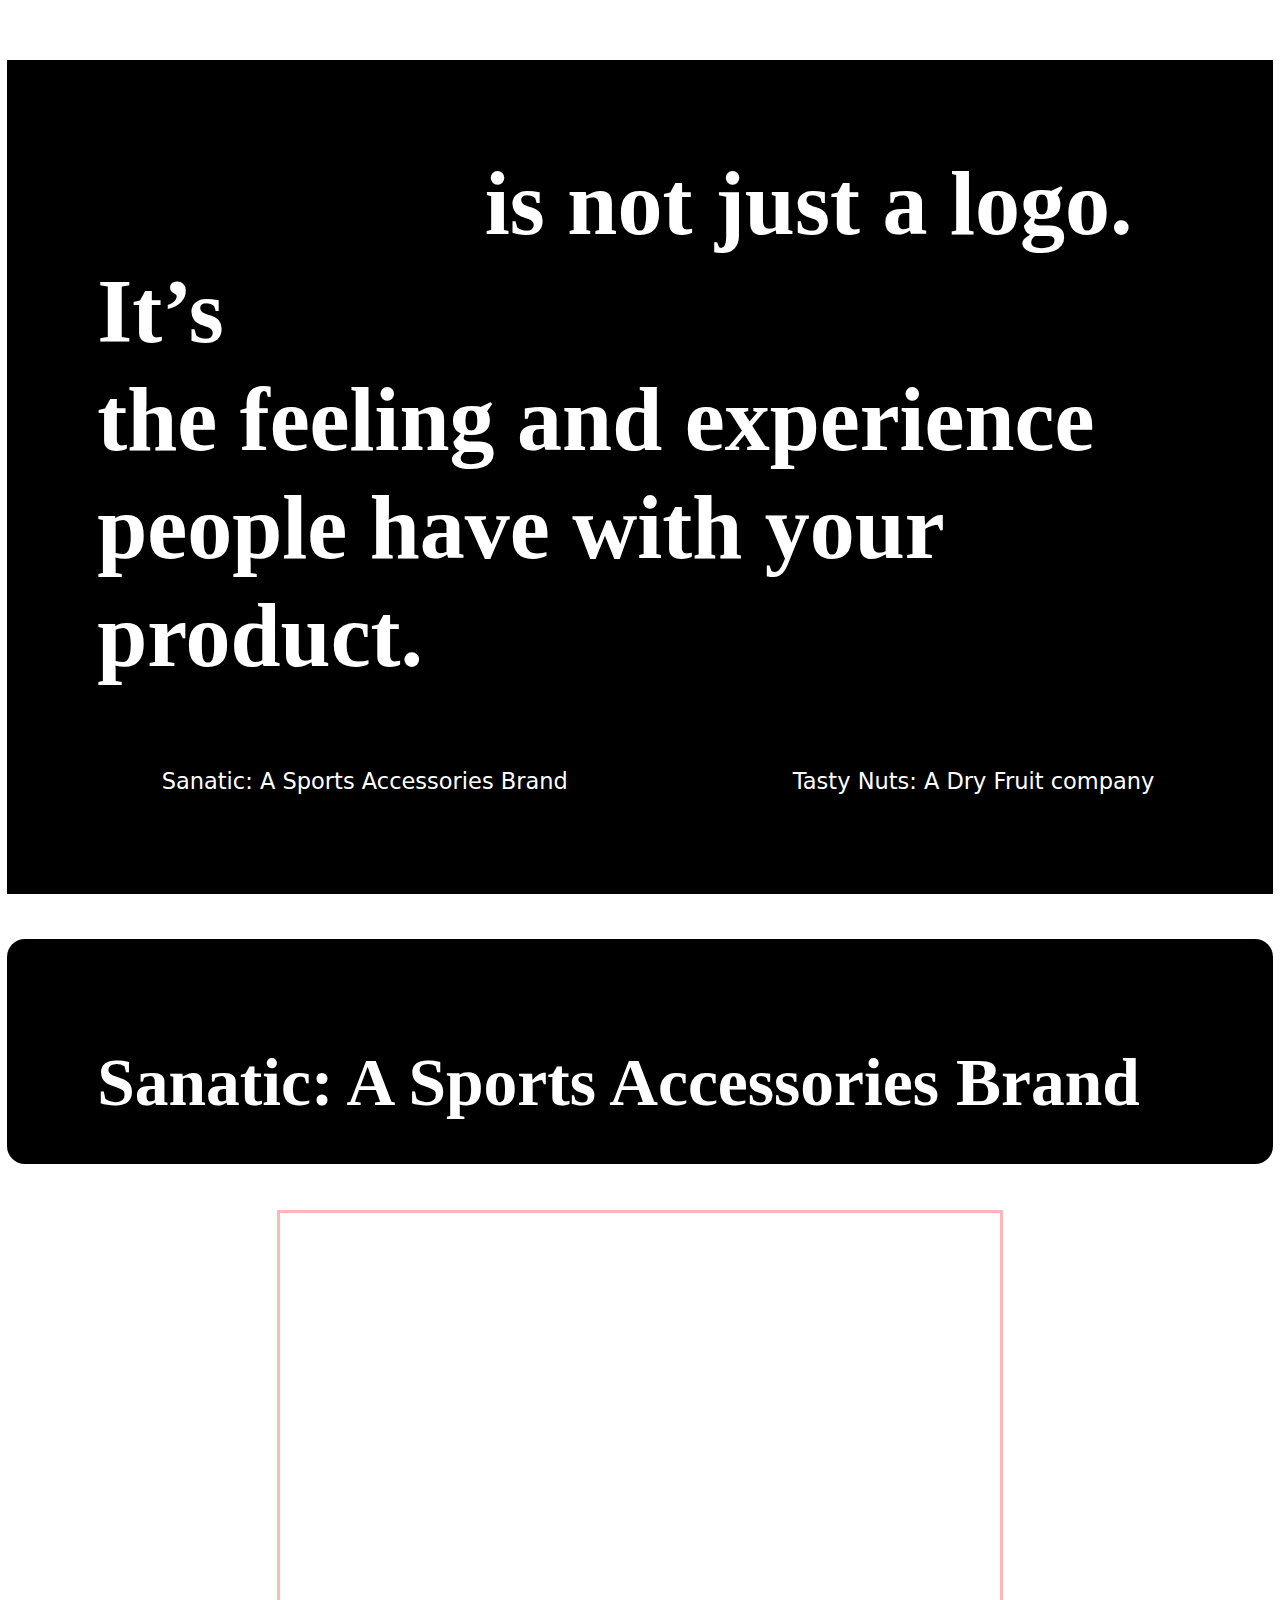
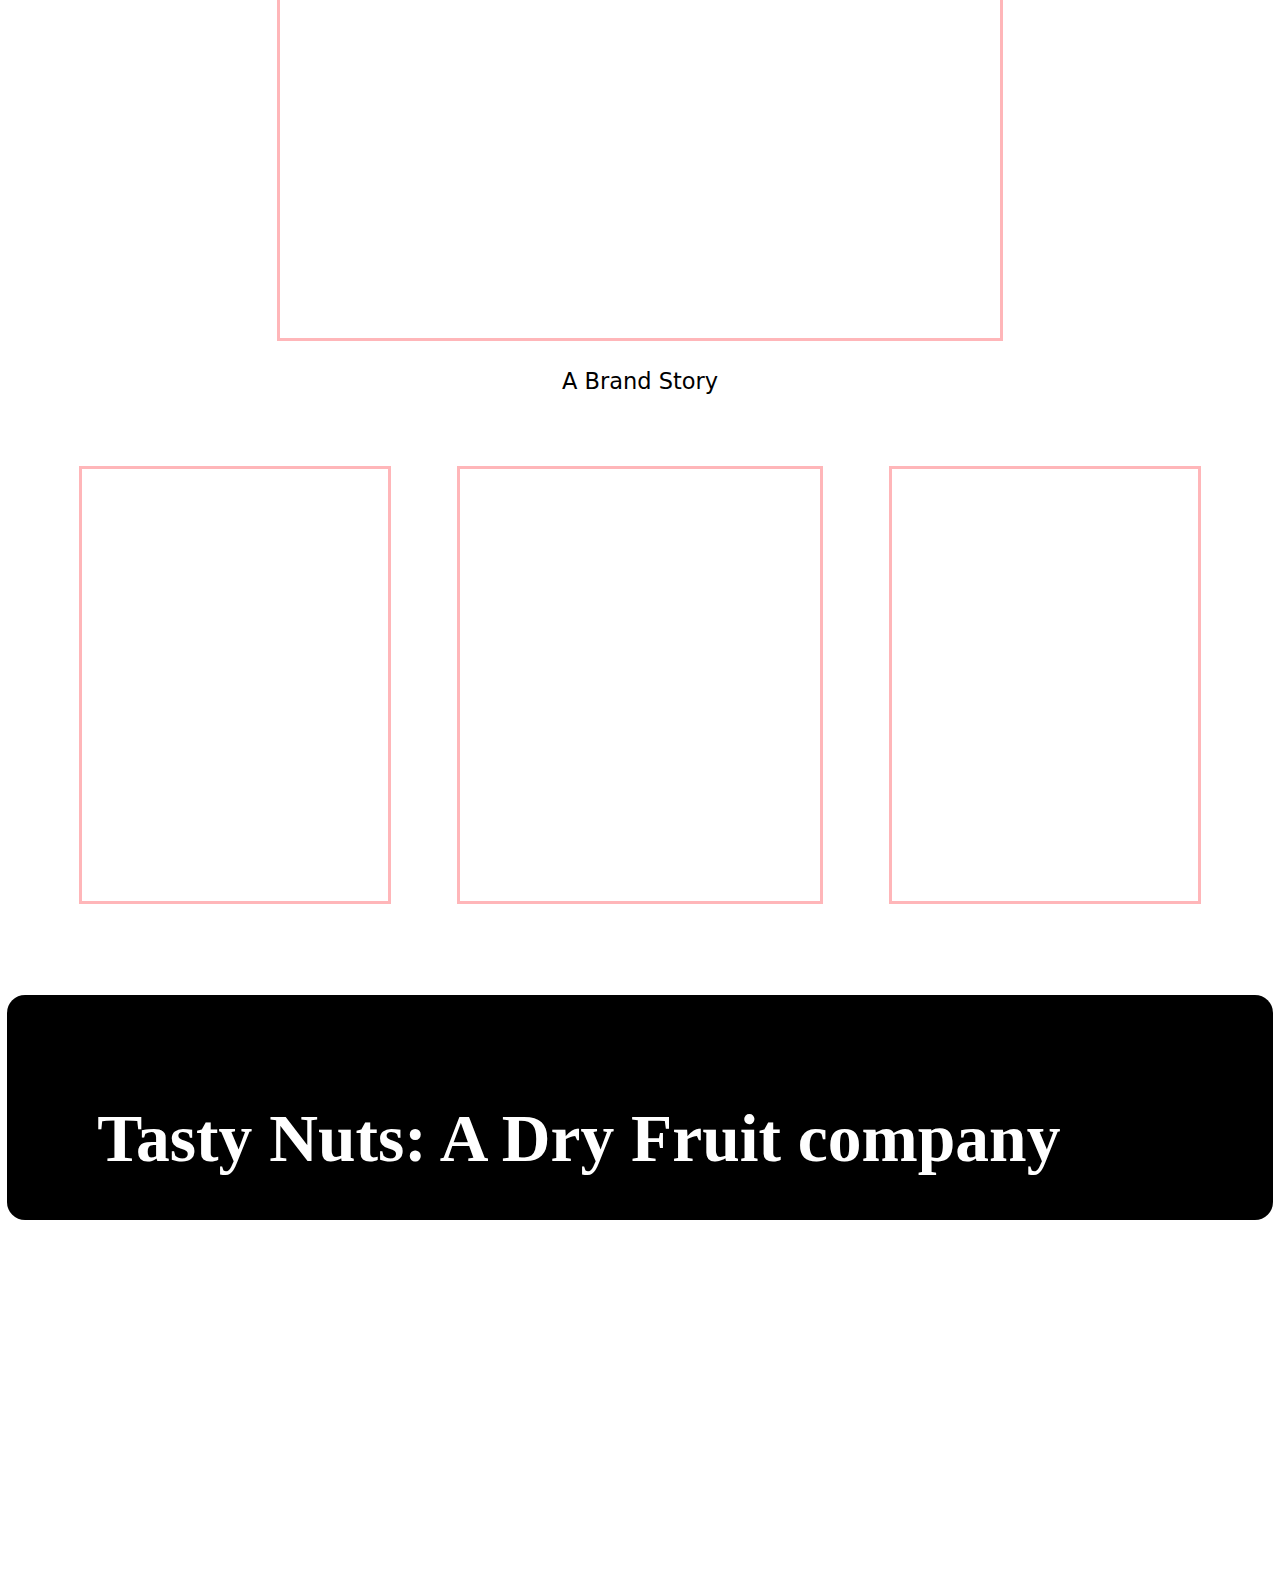
<file: Branding.html>
<!DOCTYPE html> 
<html>
    <head>
        <title>Graphic Design</title>
        <style>
            html{
                zoom: 0.9;
            }
        .page1{
            background-color: black;
            margin-bottom: 40px;
            margin-top: 40px;
            font-family: Montserrat sans-serif;
        }
        
        h1{
            font-family: Abril-Fatface;
            font-size: 100px;
            color: white;
            background-color: black;
            padding: 100px 120px 0px 100px;
            text-align: left;
            line-height: 120px;
            border-radius: 20px;}
        
            nav{
        text-align: center;
        background-color: black;
        color: white;
        padding-bottom: 90px;
        }
        span{
            color: #FFB6B9;
            opacity: 0;
            display: inline-block;
            animation: typewriter 0.5s forwards;
        }
        span:nth-child(1){
            animation-delay: 0.1s;
        }
        span:nth-child(2){
            animation-delay: 0.3s;
        }
        @keyframes typewriter {
  to {
    opacity: 1;
  }
}

    .nav-list{
        display: inline-flex;
        gap: 250px;
        list-style-type: none;
        
    }
    .nav-list li{
    position: relative;
    }
    .nav-list li a{
        font-size: 25px;
        color: white;
        background-color: black;
        font-family: system-ui, -apple-system, BlinkMacSystemFont, 'Segoe UI', Roboto, Oxygen, Ubuntu, Cantarell, 'Open Sans', 'Helvetica Neue', sans-serif;
        font-weight: lighter;
        text-decoration: none;
        line-height: 1.5;
        transition: 0.75s ease;
    }
    .nav-list li a:hover{
        color: #FFB6B9;
    }
    .nav-list a::after {
    content: '';
    position: absolute;
    width: 0;
    height: 3px;
    left: 0;
    background-color: #FFB6B9;
    bottom: -2px;
    transition: width 0.3s ease-in-out;
  }
  
  .nav-list a:hover::after {
    width: 100%;
  }

    .heading{
        padding-bottom: 30px;
        font-size: 75px;
        font-weight: bold;
    }
    .sanatic-img{
        align-items: center;
        text-align: center;
        font-family: system-ui, -apple-system, BlinkMacSystemFont, 'Segoe UI', Roboto, Oxygen, Ubuntu, Cantarell, 'Open Sans', 'Helvetica Neue', sans-serif;
        font-size: 25px;
        gap: 20px;
    }
    .sanatic-img iframe{
        max-width: 10200px;
        height: 806px;
        border: #FFB6B9 4px solid;
    }
    .sanatic-img iframe:hover{
        transform: scale(1.1);
        box-shadow: 0 6px 15px rgba(0,0,0,0.4);
        transition: transform 0.3s ease, box-shadow 0.3s ease;
    }
    .grid{
        display: flex;
        gap: 40px;
        padding: 50px;
        margin: 30px;
        align-items: center;
        text-align: center;
        flex-wrap: wrap;
        justify-content: space-between
    }
    .grid:hover{
        transition: transform 0.3s ease, box-shadow 0.3s ease;
    }
    .grid iframe{
        border: 4px #FFB6B9 solid;
    }
    .grid iframe:hover{
        transition: transform 0.3s ease, box-shadow 0.3s ease;
    }

            </style>
    </head>
    <body>
        <section class="page1">
            <h1><span>Branding</span> is not just a logo. It’s<br> the feeling and experience <br>people have with your product.</h1>
            <nav>
                <ul class="nav-list">
                    <li><a href="#sanatic">Sanatic: A Sports Accessories Brand</a></li>
                    <li><a href="#tastynuts">Tasty Nuts: A Dry Fruit company</a></li>
                </ul>
            </section>

        <section id="sanatic">
            <h1 class="heading">Sanatic: A Sports Accessories Brand</h1>
            <div class="sanatic-img">
            <iframe src="https://drive.google.com/file/d/1ZG5yqzNGgyeCOOR2OCzcfOdIISgg1gno/preview" width="800" height="430" allow="autoplay"></iframe>
            <p>A Brand Story</p>
            </div>
            <div class="grid">
                <iframe src="https://drive.google.com/file/d/1GVTfvoEZOwVVRg8BhOVsx9BG6n0yRdU6/preview" width="340" height="480" allow="autoplay"></iframe>
                <iframe src="https://drive.google.com/file/d/1Ne6wDBG9Qwf5WCBloMGG0pwGITYRR60Q/preview" width="400" height="480" allow="autoplay"></iframe>
                <iframe src="https://drive.google.com/file/d/1N7dpT9QyTzdprwXAUp3rw6qmvLFxmFYq/preview" width="340" height="480" allow="autoplay"></iframe>
            </div>
            
        </section>

        <section id="tastynuts">
            <h1 class="heading">Tasty Nuts: A Dry Fruit company</h1>
        </section>

    </body>
</html>
</file>
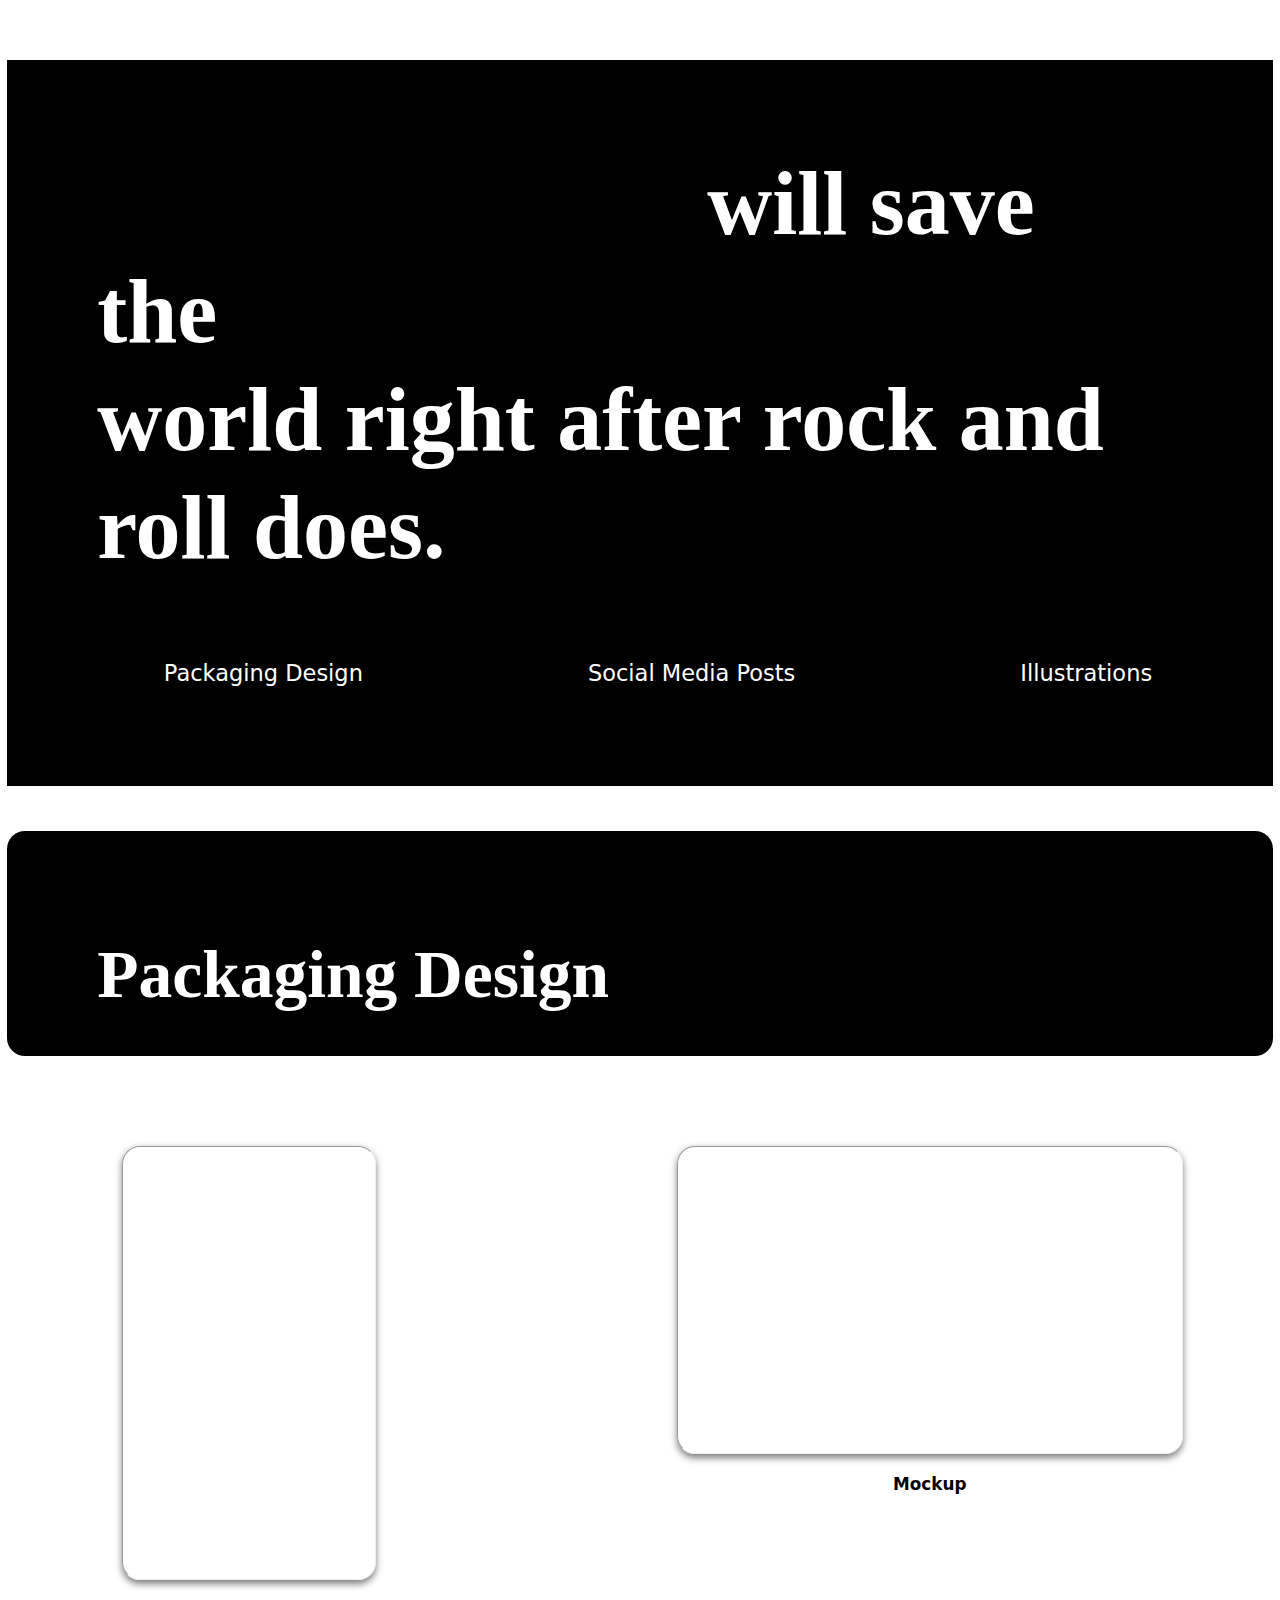
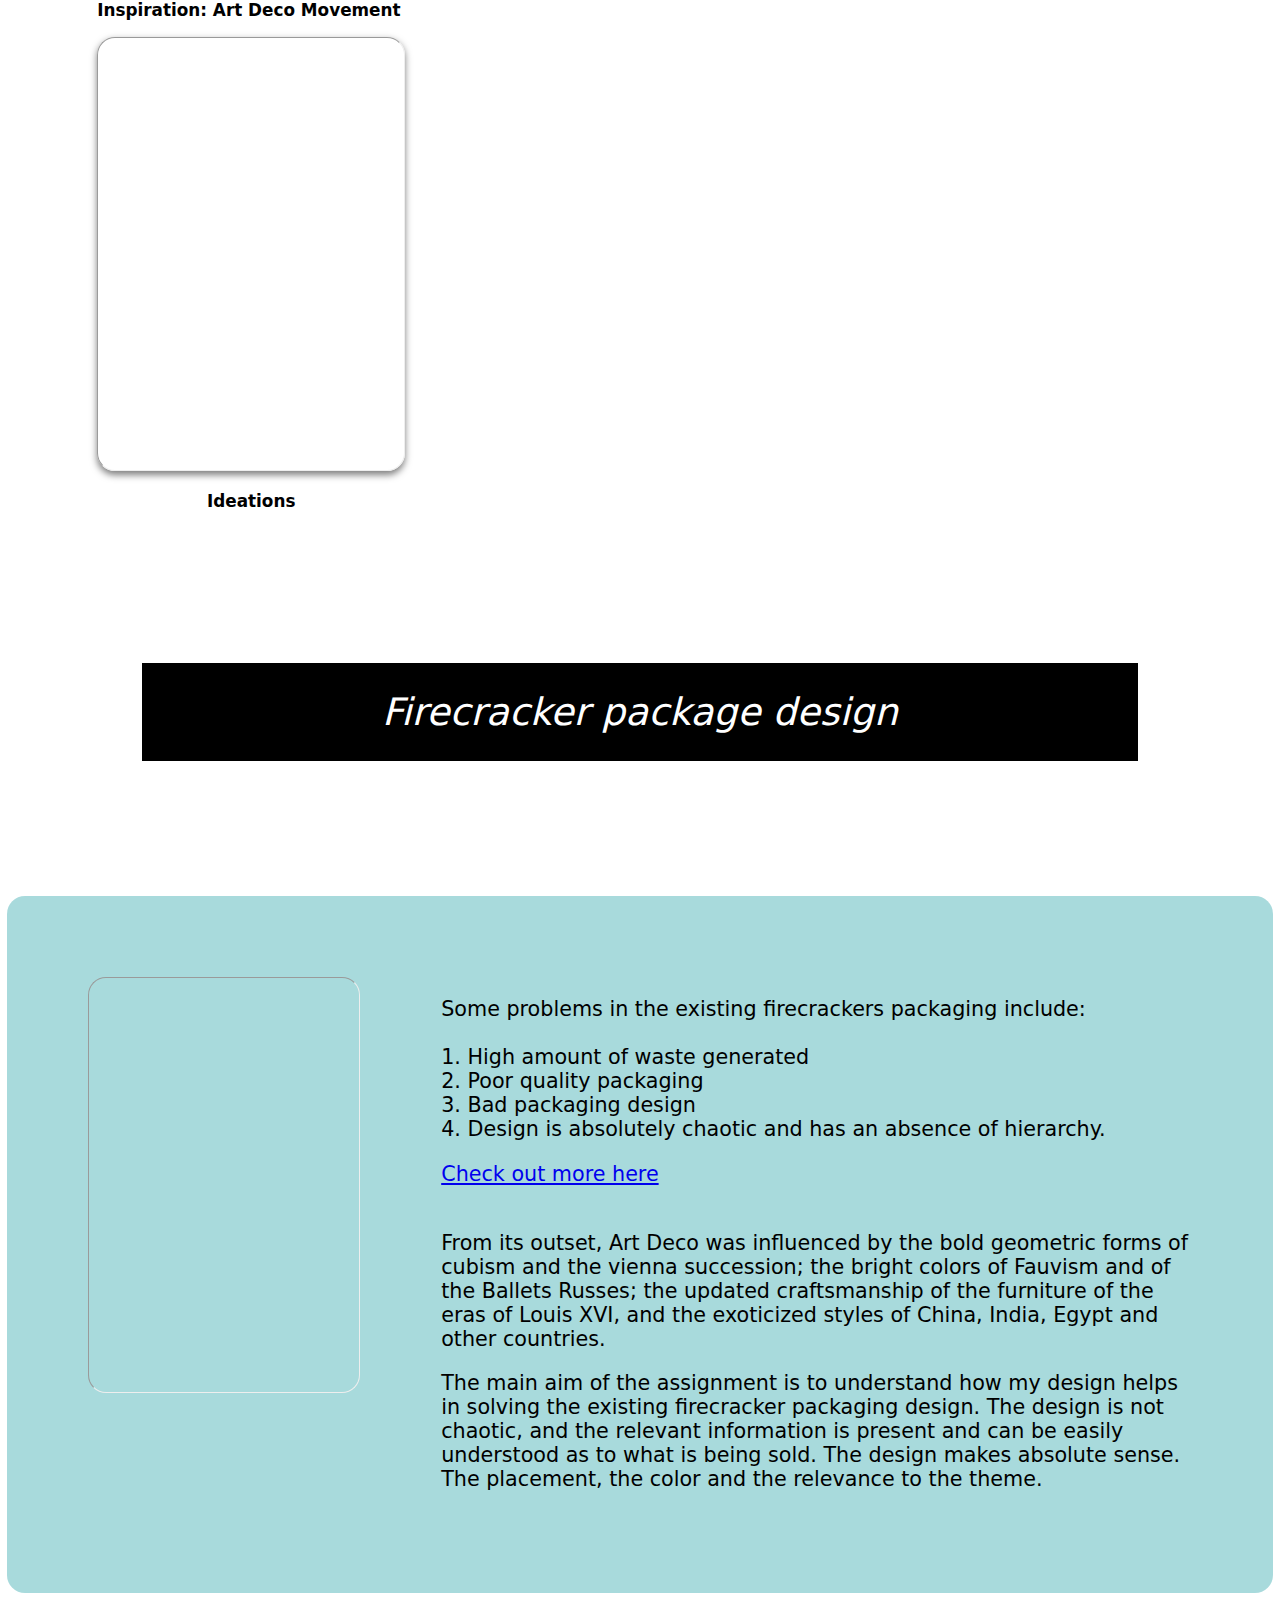
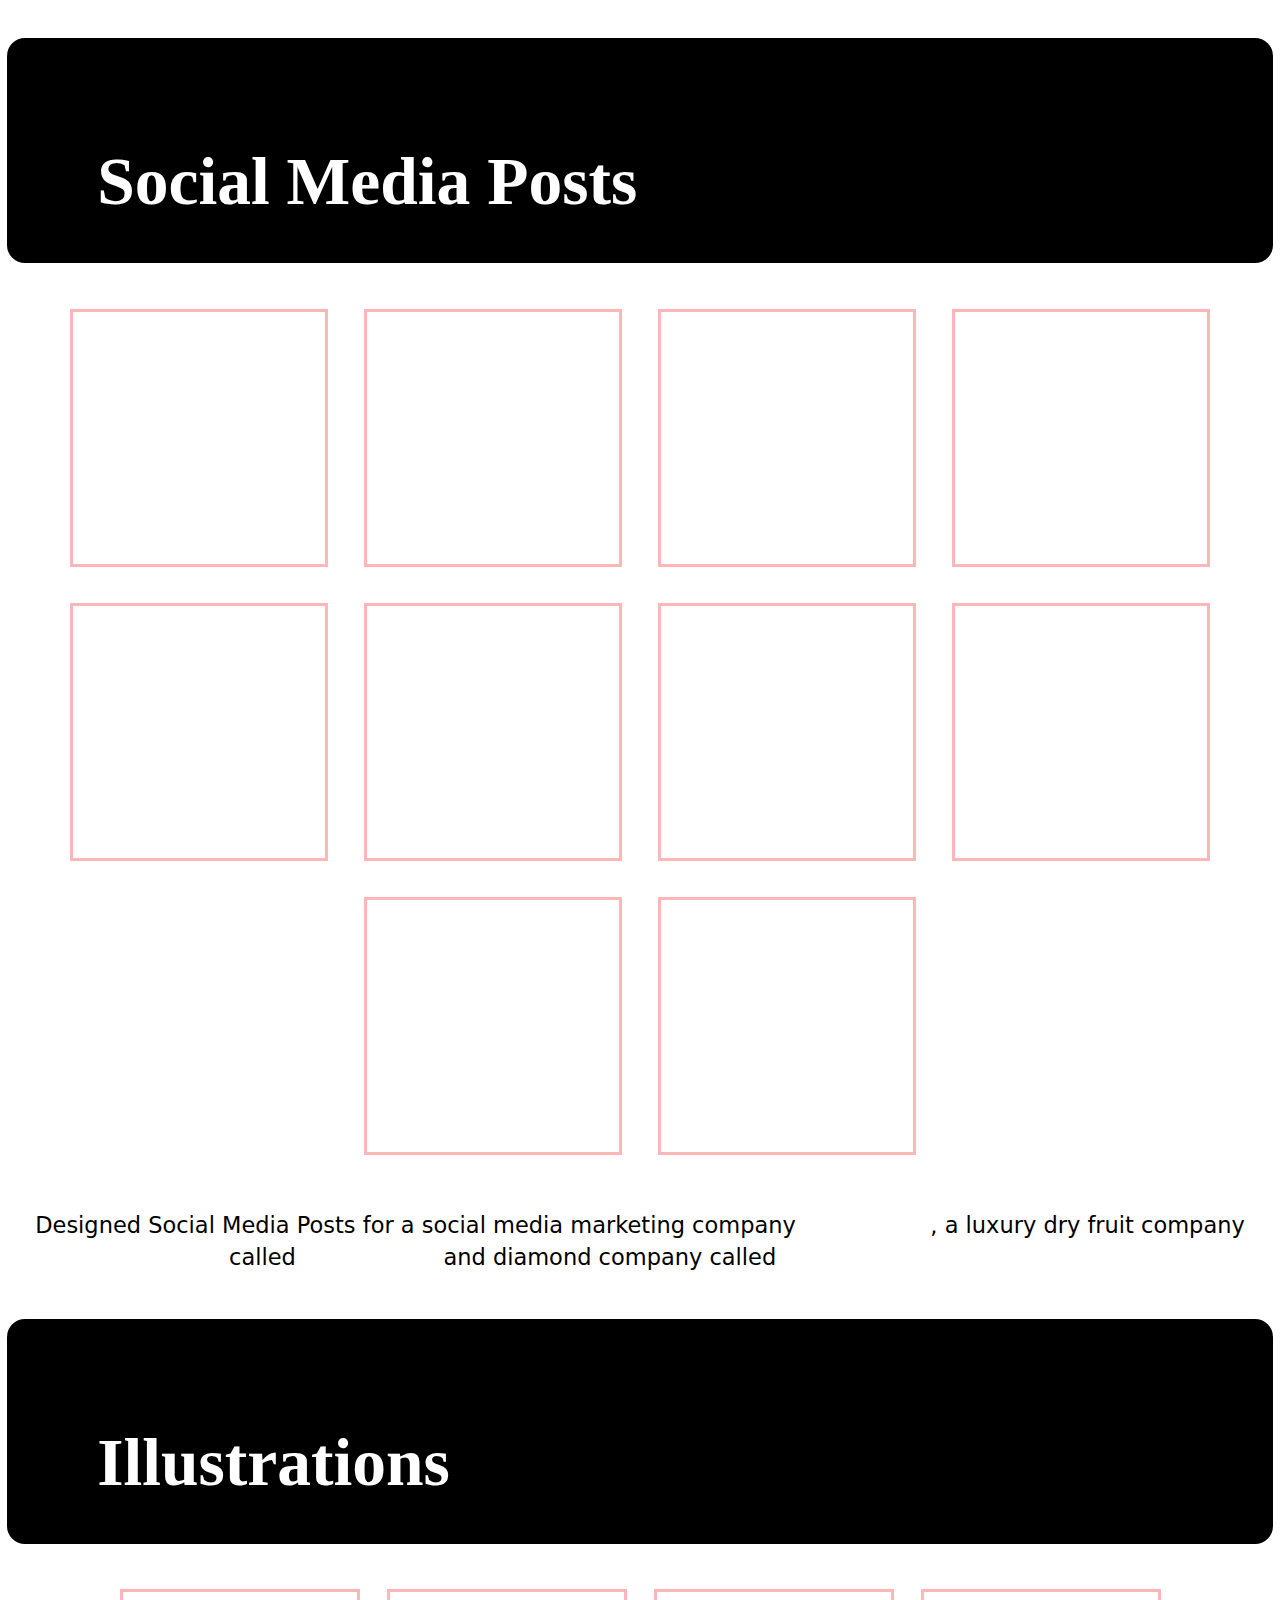
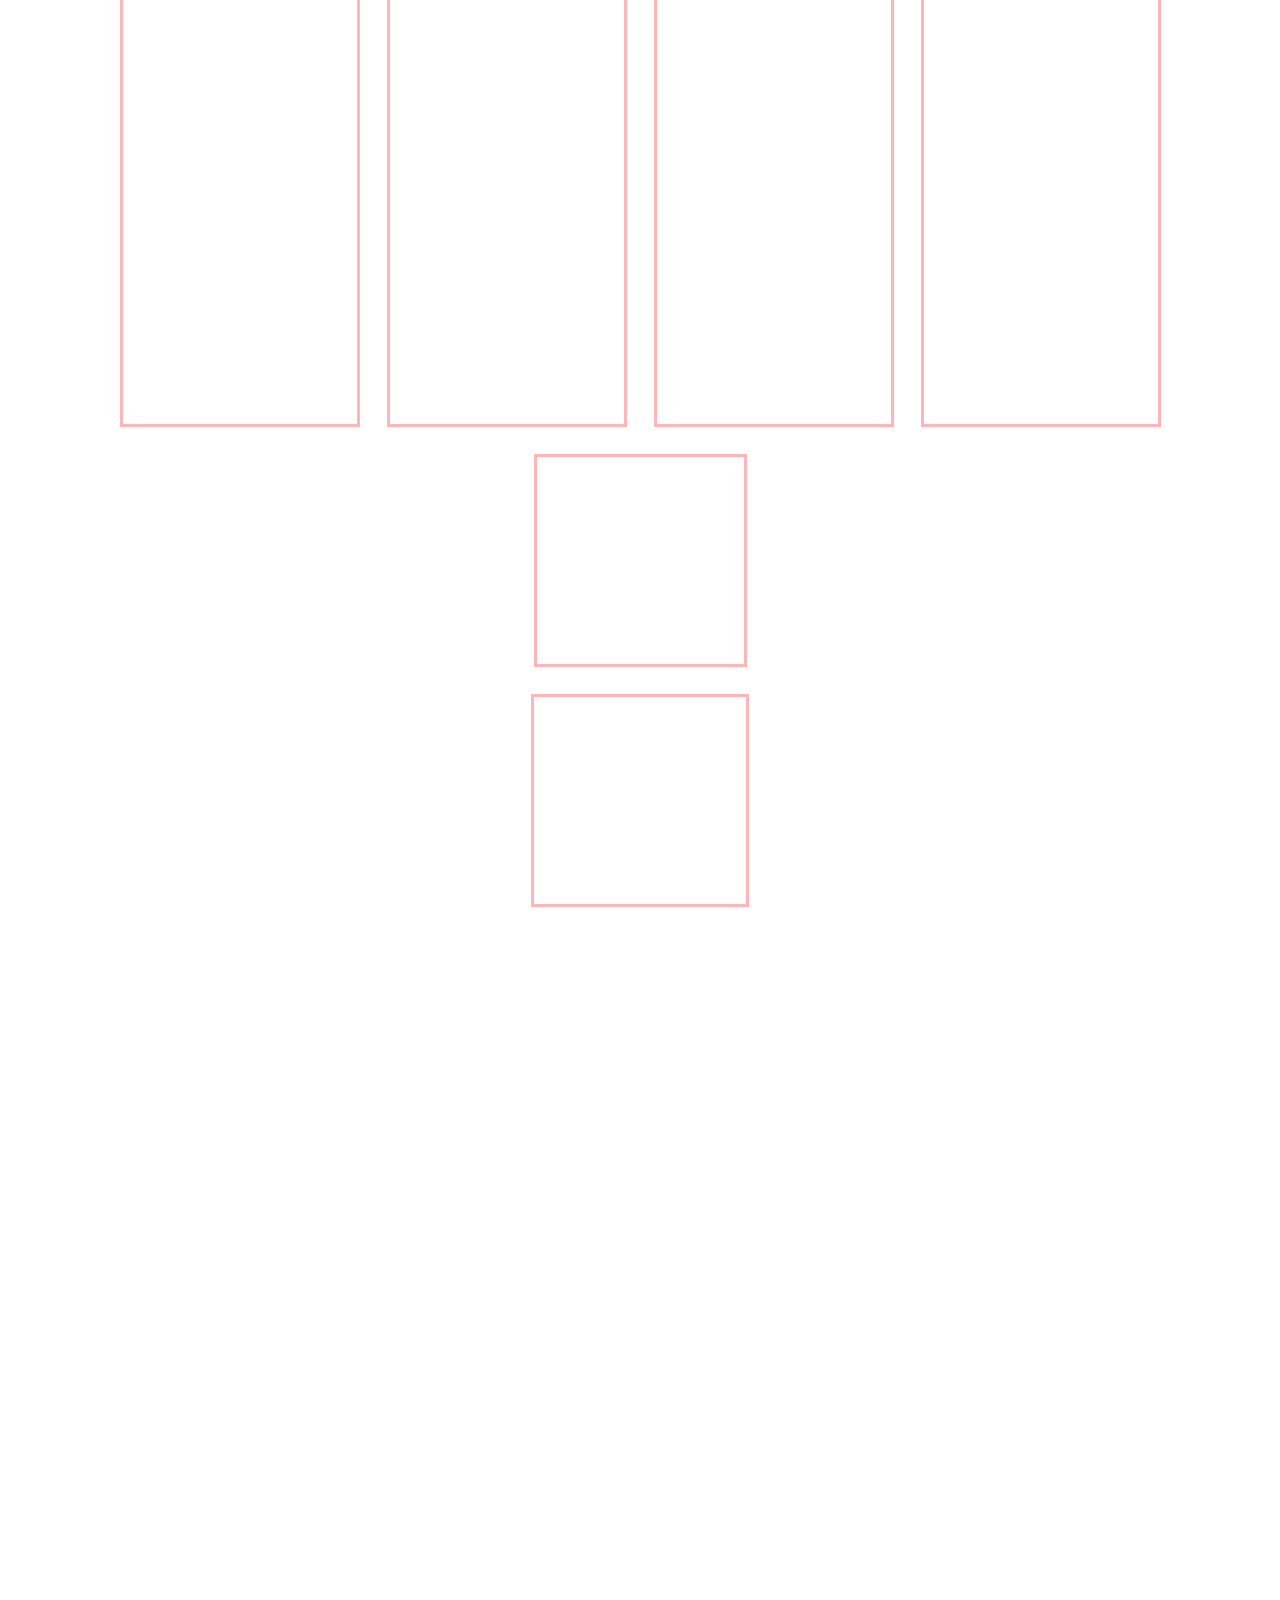
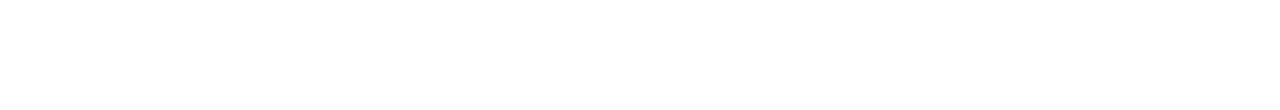
<file: Graphic-Design.html>
<!DOCTYPE html> 
<html>
    <head>
        <title>Graphic-Design</title>
        <style>
        html{
            zoom: 0.9;
            scroll-behavior: smooth;
            cursor: default;
        }
        body{
            font-family: system-ui, -apple-system, BlinkMacSystemFont, 'Segoe UI', Roboto, Oxygen, Ubuntu, Cantarell, 'Open Sans', 'Helvetica Neue', sans-serif;
        }
       
        .page1{
            background-color: black;
            margin-bottom: 40px;
            margin-top: 40px;
            font-family: Montserrat sans-serif;
        }
        span{
            color: #FFB6B9;
            opacity: 0;
            display: inline-block;
            animation: typewriter 0.5s forwards;
        }
        span:nth-child(1){
            animation-delay: 0.1s;
        }
        span:nth-child(2){
            animation-delay: 0.3s;
        }
        @keyframes typewriter {
  to {
    opacity: 1;
  }
}

        
        h1{
            font-family: Abril-Fatface;
            font-size: 100px;
            color: white;
            background-color: black;
            padding: 100px 120px 0px 100px;
            text-align: left;
            line-height: 120px;
            border-radius: 20px;
        }
        h2{
    font-weight: lighter;
    font-size: 42px;
    padding-left: 20px;}

        nav{
    text-align: center;
    background-color: black;
    color: white;
    padding-bottom: 90px;
    
}
.nav-list{
    display: inline-flex;
    gap: 250px;
    list-style-type: none;
    
}
.nav-list li{
    position: relative;
}
.nav-list li a{
    font-size: 25px;
    color: white;
    background-color: black;
    font-family: system-ui, -apple-system, BlinkMacSystemFont, 'Segoe UI', Roboto, Oxygen, Ubuntu, Cantarell, 'Open Sans', 'Helvetica Neue', sans-serif;
    font-weight: lighter;
    text-decoration: none;
    line-height: 1.5;
    transition: 0.75s ease;
}
.nav-list li a:hover{
    color: #FFB6B9;
}
.nav-list a::after {
    content: '';
    position: absolute;
    width: 0;
    height: 3px;
    left: 0;
    background-color: #FFB6B9;
    bottom: -2px;
    transition: width 0.3s ease-in-out;
  }
  
  .nav-list a:hover::after {
    width: 100%;
  }
.heading{
    padding-bottom: 30px;
    font-size: 75px;
    font-weight: bold;
}
.package-design-grid{
    display: flex;
    justify-content: space-between;
    flex-wrap: wrap;
    margin: 100px;
    margin-bottom: 0px;
    text-align: center;
    font-family: system-ui, -apple-system, BlinkMacSystemFont, 'Segoe UI', Roboto, Oxygen, Ubuntu, Cantarell, 'Open Sans', 'Helvetica Neue', sans-serif;

}
.moodboard .mockup .ideation{
    text-align: center;
    margin-bottom: 40px;
    width: 30%;
}
.pd{
    border-radius: 20px;
    box-shadow: 0 4px 8px rgba(0,0,0,0.5);
}
.pd:hover {
  transform: scale(1.05);
  box-shadow: 0 6px 15px rgba(0,0,0,0.4);
  transition: transform 0.3s ease, box-shadow 0.3s ease;
}
h2{
    font-weight:250;
    font-size: 42px;
    padding-left: 20px;
    text-align: center;
    background-color: black;
    color: white;
    padding: 30px;
    margin: 150px;
}
.grid{
    display: flex;
            align-items: flex-start;
            gap: 90px;
            
            margin: 0 auto;
            padding: 90px;
            background-color: #A8DADC;
            border-radius: 20px;
}
.grid iframe{
    border-radius: 20px;
    max-width: 1200px;
}
.grid iframe:hover{
  transform: scale(1.1);
  box-shadow: 0 6px 15px rgba(0,0,0,0.4);
  transition: transform 0.3s ease, box-shadow 0.3s ease;
}
.text-grid{
    max-width: 1500px;
    font-family: system-ui, -apple-system, BlinkMacSystemFont, 'Segoe UI', Roboto, Oxygen, Ubuntu, Cantarell, 'Open Sans', 'Helvetica Neue', sans-serif;
    font-weight: lighter;
    font-size: 23px;
    text-decoration: none;
}
.row1{
    display: flex;
    flex-wrap: wrap;
    flex-direction: row;
    align-items: center;
    justify-content: center;
    gap: 40px;
}
.row1 iframe{
    border: 4px solid #FFB6B9;
    transition: transform 0.6s ease;
}
.row1 iframe:hover{
    transform: scale(1.1);
    box-shadow: 0 4px 8px rgba(0,0,0,0.5);
}
.sm{
    text-align: center;
    font-size: 25px;
    line-height: 36px;
    text-decoration: none;
    margin: 30px;
    padding-top: 30px;
}
.sm span{
    text-decoration: none;
    font-weight: bold;
    color: black;
}
.row{
    display: flex;
    flex-direction: row;
    align-items: center;
    justify-content: center;
    gap: 30px;
    flex-wrap: wrap;
}
.row iframe{
    border: #FFB6B9 4px solid;
}
.row iframe:hover{
  transform: scale(1.1);
  box-shadow: 0 6px 15px rgba(0,0,0,0.4);
  transition: transform 0.3s ease, box-shadow 0.3s ease;
}
.column{
    display: flex;
    flex-direction: column;
    align-items: center;
    justify-content: center;
    gap: 30px;
}
footer{
    margin-left: 100px;
    color: black;
    padding: 40px;
    font-family: Abril-Fatface;
    font-weight: bold;
    border-radius: 20px;
    margin-right: 1300px;
    font-size: 20px;
}

@keyframes bounceIn {
  0% { transform: scale(0.5); opacity: 0; }
  80% { transform: scale(1.2); opacity: 1; }
  100% { transform: scale(1); }
}
.end{
    text-decoration: underline;
}

            </style>
    </head>
    <body>
        <section class="page1">
            <h1><span class="graphic">Graphic design</span>  will save the<br> world right after rock and<br> roll does.</h1>
            <nav>
                <ul class="nav-list">
                    <li><a href="#packaging-design">Packaging Design</a></li>
                    <li><a href="#social-media-posts">Social Media Posts</a></li>
                    <li><a href="#illustrations">Illustrations</a></li>
                </ul>
            </nav>
            </section>
            <section id="packaging-design">
                <h1 class="heading">Packaging Design</h1>
                <div class="package-design-grid">
                    <div class="moodboard">
                    <iframe class="pd" src="https://drive.google.com/file/d/1BcJkbsyEEyc-_-UDAAaKnTx6c3rCyANv/preview" width="280" height="480" allow="autoplay"></iframe>
                    <h3>Inspiration: Art Deco Movement</h3> </div>
                    <div class="mockup">
                    <iframe class="pd" src="https://drive.google.com/file/d/1kmbob2rVnFmZKMunBulNueKDoGY84oDM/preview" width="560" height="340" allow="autoplay"></iframe>
                    <h3>Mockup</h3>
                    </div>
                    <div class="ideation">
                    <iframe class="pd" src="https://drive.google.com/file/d/1Ctuu4ar68aDWTC-uzRI8sxfgYPLw2gbP/preview" width="340" height="480" allow="autoplay"></iframe>
                    <h3>Ideations</h3>
                    </div>
                </div>
                <h2><i>Firecracker package design</i></h2>
            </section>
            <section class="about-pd">
                <div class="grid">
                    <iframe src="https://drive.google.com/file/d/1wcBpIV_5oxWbK5kGlV8n2pwc4R854sQr/preview"  height="460" allow="autoplay"></iframe>
                    <div class="text-grid">
                        <p>Some problems in the existing firecrackers packaging include:<br><br>
                            1. High amount of waste generated <br>2. Poor quality packaging <br>3. Bad packaging design <br>4. Design is absolutely chaotic and has an absence of hierarchy. </p>
                            <a href="https://www.behance.net/gallery/190649443/Package-Design">Check out more here</a><br><br>
                            <p>From its outset, Art Deco was influenced by the bold geometric forms of cubism and the vienna succession; the bright colors of Fauvism and of the Ballets Russes; the updated craftsmanship of the furniture of the eras of Louis XVI, and the exoticized styles of China, India, Egypt and other countries. </p>
                            <p>The main aim of the assignment is to understand how my design helps in solving the existing firecracker packaging design. The design is not chaotic, and the relevant information is present and can be easily understood as to what is being sold. The design makes absolute sense. The placement, the color and the relevance to the theme.</p>
                    </div>
                    </div>
                </div>
            </section>

            <section id="social-media-posts">
                <h1 class="heading">Social Media Posts</h1>
                <div class="row1">
                    <iframe src="https://drive.google.com/file/d/17sT6kZpmp0zHX4SJhgws9nGtajAUJ57N/preview" width="280" height="280" allow="autoplay"></iframe>
                    <iframe src="https://drive.google.com/file/d/1fu9aGCI3AV50dhA6Jj9Sqq7mJUsKRhti/preview" width="280" height="280" allow="autoplay"></iframe>
                    <iframe src="https://drive.google.com/file/d/1mrKGaJAwN1DFwQAkTQh__qCYC4AyP-XR/preview" width="280" height="280" allow="autoplay"></iframe>
                    <iframe src="https://drive.google.com/file/d/1mm3MjdnDK609NfwcjjygRoPClEps4Oh2/preview" width="280" height="280" allow="autoplay"></iframe>
                    <iframe src="https://drive.google.com/file/d/1mWMAGjIgDpDcpenqB9docpWNFLo8-0tE/preview" width="280" height="280" allow="autoplay"></iframe>
                    <iframe src="https://drive.google.com/file/d/1AsXOkMlaU6LuJJW1bfgYlKP2eEYHPyqO/preview" width="280" height="280" allow="autoplay"></iframe>
                    <iframe src="https://drive.google.com/file/d/15W7bJSL-XQHEpbaJDeHctb8r19kMv11W/preview" width="280" height="280" allow="autoplay"></iframe>
                    <iframe src="https://drive.google.com/file/d/18Umr2N3qkZfm3ENDSCwccz_wvsbV146w/preview" width="280" height="280" allow="autoplay"></iframe>
                    <iframe src="https://drive.google.com/file/d/1MUfuCk7VIarcbaDD0upZohmd_82WJvHQ/preview" width="280" height="280" allow="autoplay"></iframe>
                    <iframe src="https://drive.google.com/file/d/16BbISkeTaQJWBjLGXgEK2GAlYPvQ4xpX/preview" width="280" height="280" allow="autoplay"></iframe>
                </div>
                <p class="sm">Designed Social Media Posts for a social media marketing company 
                    <a href="https://www.instagram.com/thetechmatic/"><span>Techmatic</span></a>, a luxury dry fruit company called
                    <a href="https://www.instagram.com/the_tastynuts/"><span>Tasty Nuts</span></a> and diamond company called
                    <a href="https://www.instagram.com/alaknandadiamond/"><span>Alaknanda Diamonds</span></a>
                </p>
            </section>

            <section id="illustrations">
                <h1 class="heading">Illustrations</h1>
                <div class="row">
                    <iframe src="https://drive.google.com/file/d/1JLmD3LPxloeL-5VdF1pMgU1ZDVoKkn5O/preview" width="260" height="480" allow="autoplay"></iframe>
                    <iframe src="https://drive.google.com/file/d/1fJQP9EI6m9S-glLb22jr1kF4WMhMnV_f/preview" width="260" height="480" allow="autoplay"></iframe>
                    <iframe src="https://drive.google.com/file/d/11H9qQ5k6wL3lDsXOwpc_k9ccdXMhWoZF/preview" width="260" height="480" allow="autoplay"></iframe>
                    <iframe src="https://drive.google.com/file/d/1NNtzMhPkJmO2bndCfghMcTOex00_hrRT/preview" width="260" height="480" allow="autoplay"></iframe>
                    <div class="column">
                        <iframe src="https://drive.google.com/file/d/1xFSlvxTeT1WzRMhOZyjBD_pmbEP46Fky/preview" width="230" height="230" allow="autoplay"></iframe>
                        <iframe src="https://drive.google.com/file/d/1jJrj4sXk5LUuQvC5RyzEYFDtlvgA_Mia/preview" width="235" height="230" allow="autoplay"></iframe>
                    </div>
                </div>
                <p class="sm">
                    <a href="https://www.behance.net/gallery/191977563/Calender-Project-2024"><span class="end">Check out more here</span></a>
                </p>
            </section><br><br>
            
            
    </body>
</html>
</file>
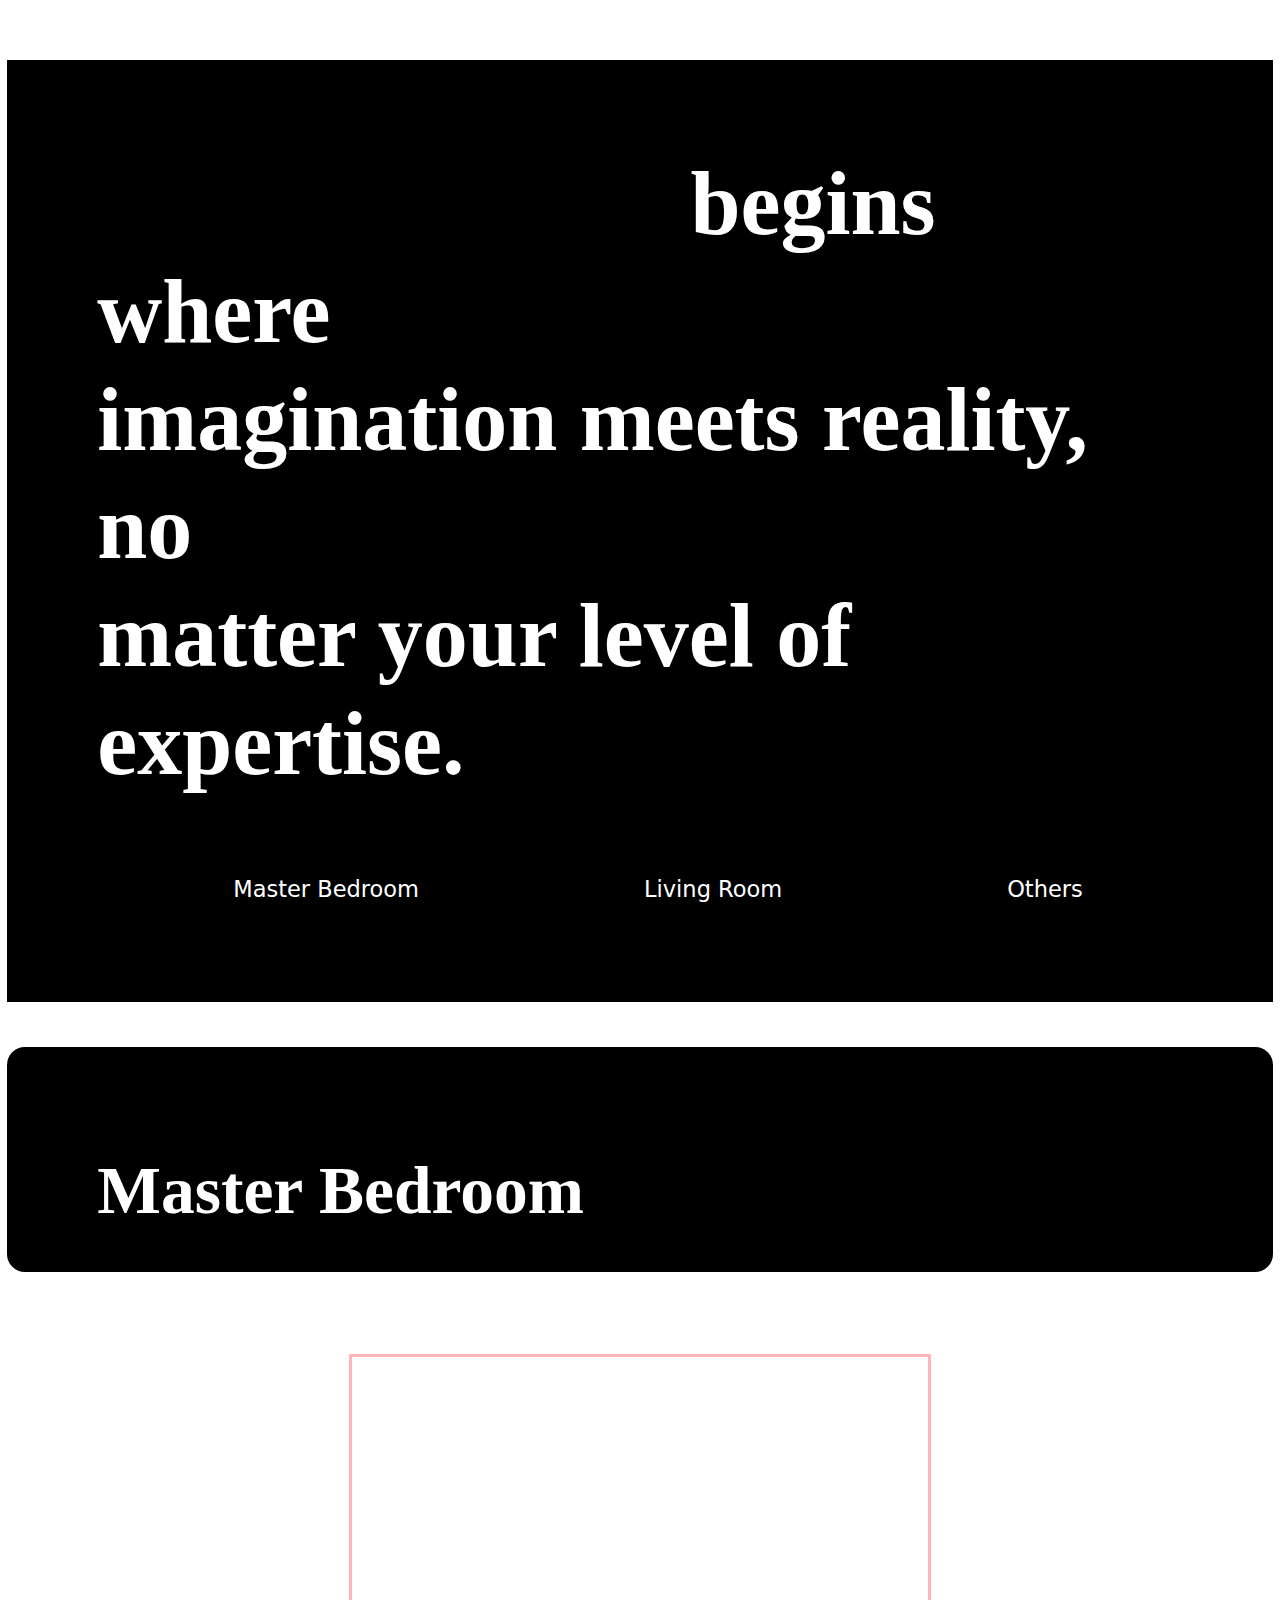
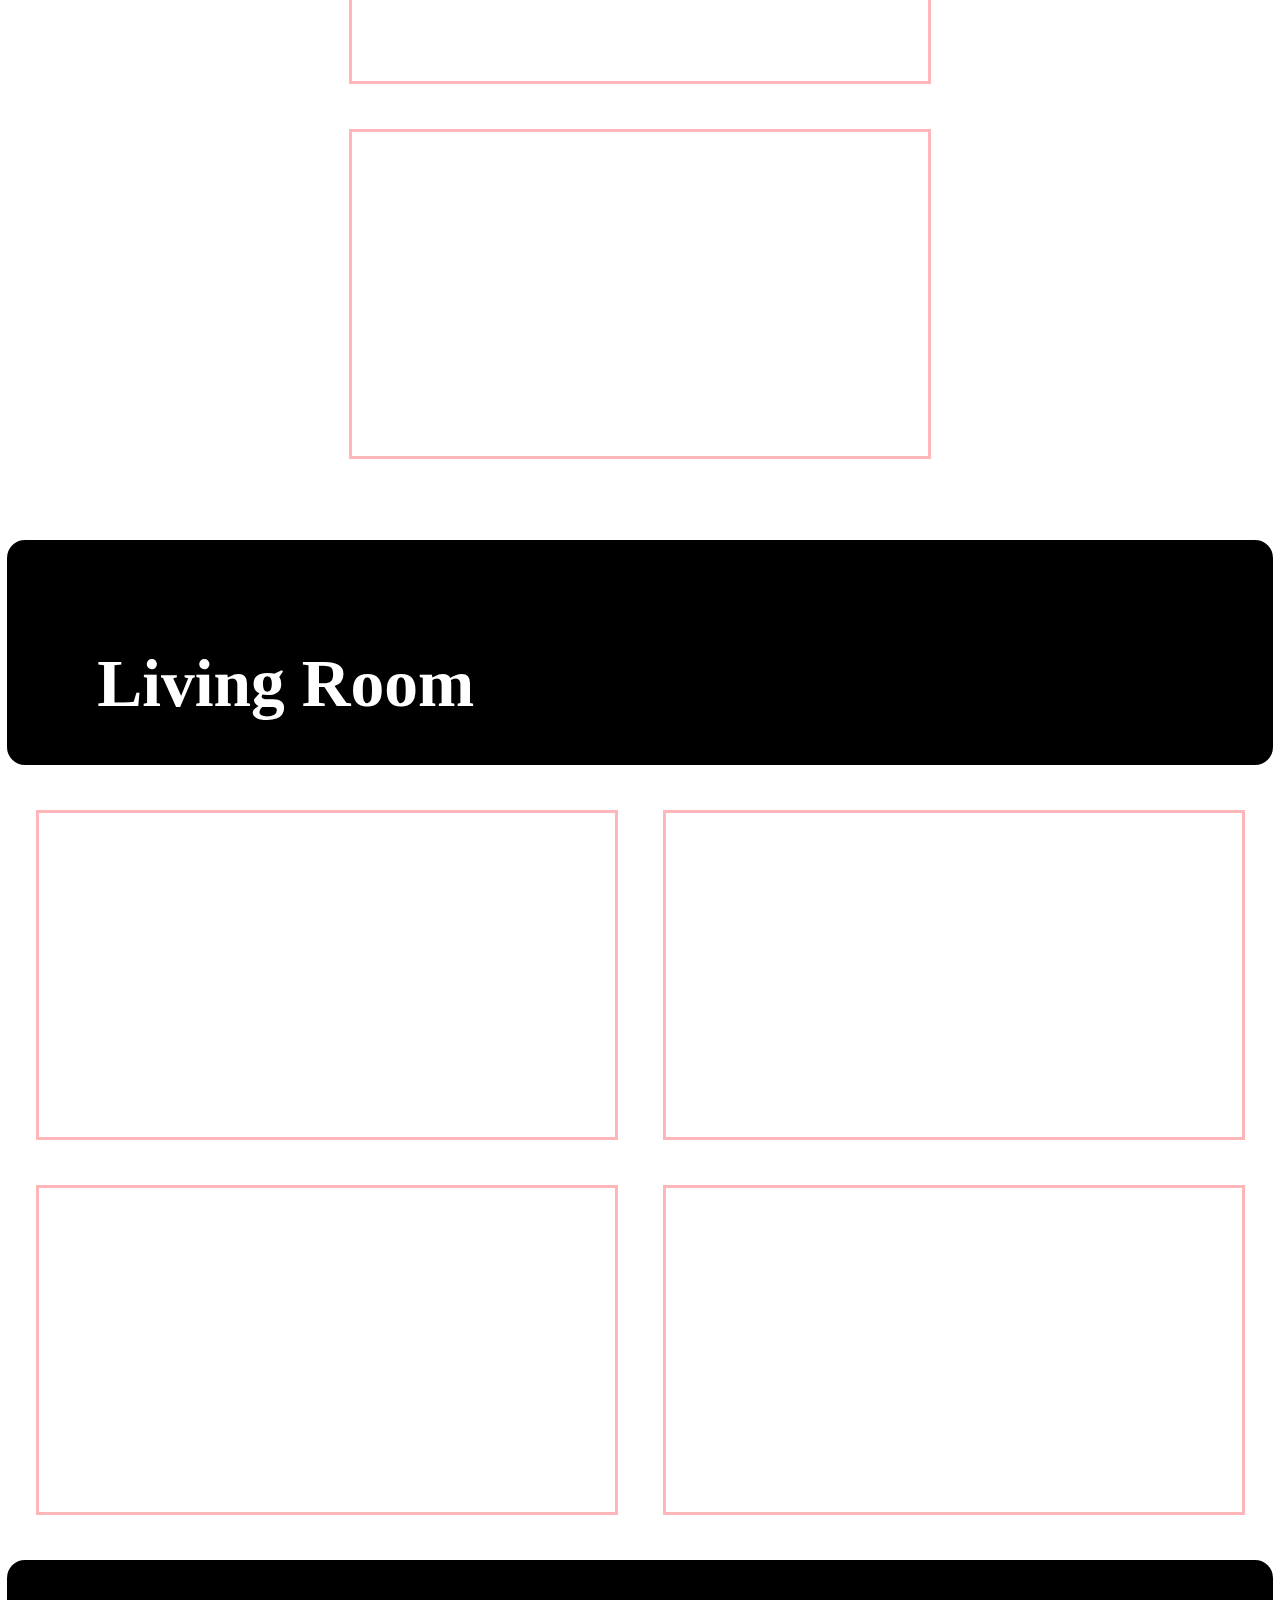
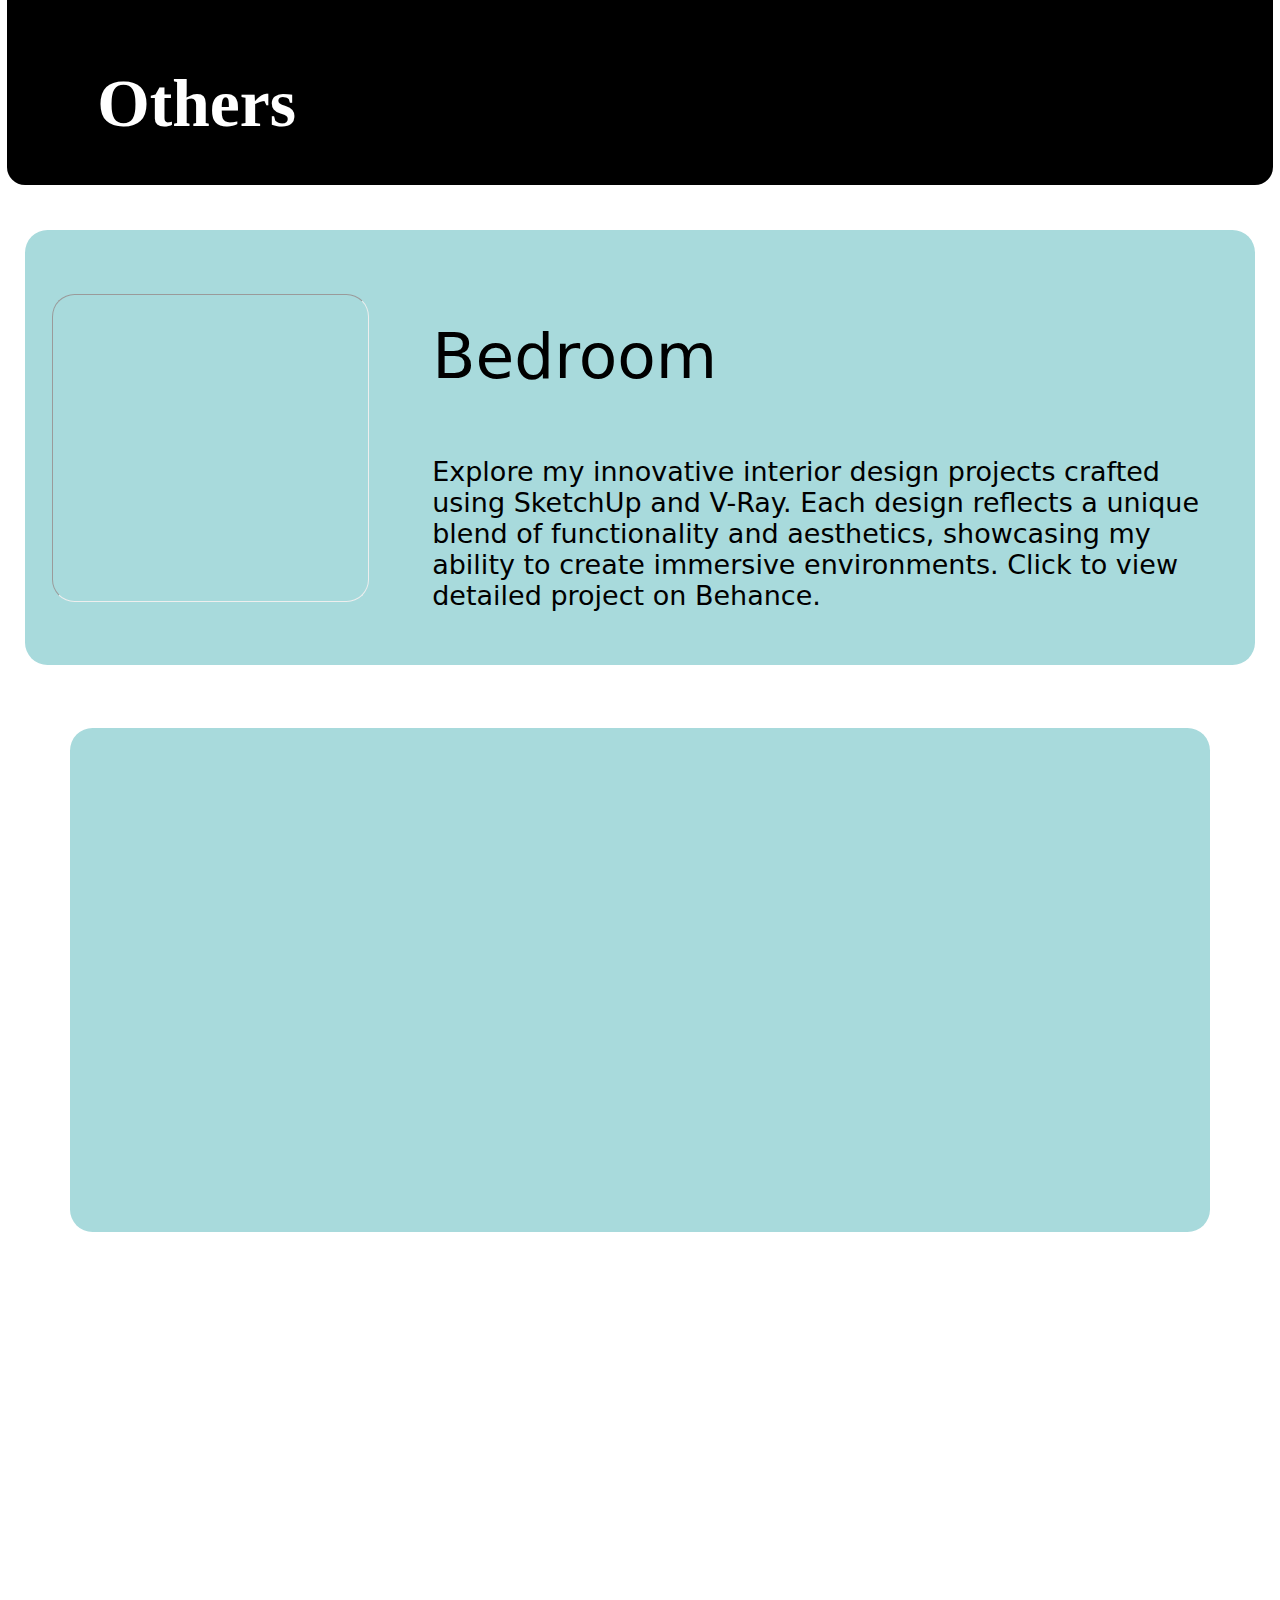
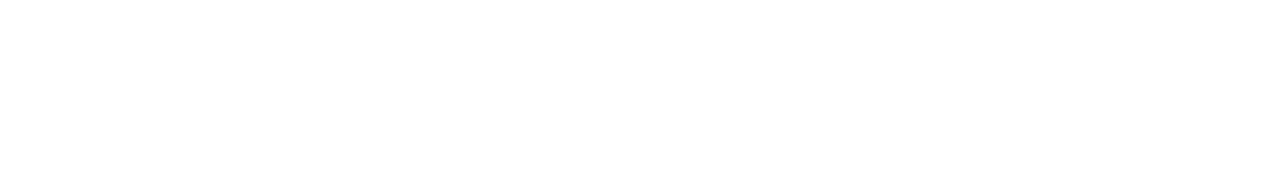
<file: Interior-Design.html>
<!DOCTYPE html> 
<html>
    <head>
        <title>Graphic Design</title>
        <style>
        html{
            zoom: 0.9;
            cursor: default;
        }
        .page1{
            background-color: black;
            margin-bottom: 40px;
            margin-top: 40px;
            font-family: Montserrat sans-serif;
        }
        
        h1{
            font-family: Abril-Fatface;
            font-size: 100px;
            color: white;
            background-color: black;
            padding: 100px 120px 0px 100px;
            text-align: left;
            line-height: 120px;
            border-radius: 20px;
        }
        span{
            color:  #FFB6B9;
            opacity: 0;
            display: inline-block;
            animation: typewriter 0.5s forwards;
        }
        span:nth-child(1){
            animation-delay: 0.1s;
        }
        span:nth-child(2){
            animation-delay: 0.3s;
        }
        @keyframes typewriter {
  to {
    opacity: 1;
  }
}
        nav{
    text-align: center;
    background-color: black;
    color: white;
    padding-bottom: 90px;
    
}
        .nav-list{
    display: inline-flex;
    gap: 250px;
    list-style-type: none;
    text-align: center;
    justify-content: center; 
}
.nav-list li{
    position: relative;}

.nav-list li a{
    font-size: 25px;
    color: white;
    background-color: black;
    font-family: system-ui, -apple-system, BlinkMacSystemFont, 'Segoe UI', Roboto, Oxygen, Ubuntu, Cantarell, 'Open Sans', 'Helvetica Neue', sans-serif;
    font-weight: lighter;
    text-decoration: none;
    line-height: 1.5;
    transition: 0.75s ease;
}
.nav-list li a:hover{
    color: #FFB6B9;
    border-bottom: 2px white;
}
.nav-list a::after {
    content: '';
    position: absolute;
    width: 0;
    height: 3px;
    left: 0;
    background-color: #FFB6B9;
    bottom: -2px;
    transition: width 0.3s ease-in-out;
  }
  
  .nav-list a:hover::after {
    width: 100%;
  }
.heading{
    padding-bottom: 30px;
    font-size: 75px;
    font-weight: bold;}
    
    .mb{
        display: flex;
        justify-content: center;
        flex-wrap: wrap;
        margin: 20px;
        padding: 40px;
        gap: 50px;
    }
    .mb iframe{
        border: 4px #FFB6B9 solid;
        transition: transform 0.6s ease;
    }
    .mb iframe:hover{
        transform: scale(1.1);
        box-shadow: 0 4px 8px rgba(0,0,0,0.5);
    }

    .lr{
        display: flex;
        flex-wrap: wrap;
        justify-content: center;
        text-align: center;
        margin: 30px;
        gap: 50px;
    }
    .lr iframe{
        border: #FFB6B9 4px solid;
        transition: transform 0.6s ease;
    }
    .lr iframe:hover{
        transform: scale(1.1);
        box-shadow: 0 4px 8px rgba(0,0,0,0.5);
    }

    .br{
        margin: 20px;
    }
    .box{
        display: block;
        text-decoration: none;
        padding: 30px;
        background-color: #A8DADC;
        border-radius: 25px;
        transition:transform 0.6s ease-in-out; 
    }
    .box:hover{
        transform: scale(1.);
        box-shadow: 0 4px 8px rgba(0,0,0,0.5);
    }
    .content{ 
        display: flex;
        align-items: center;
        color: #FFB6B9;
    }
    .content iframe{
        flex-shrink: 0;
        border-radius: 25px;
        border-color: 2px #FFB6B9 solid;
        transition:transform 0.6s ease;
    }
    .content iframe:hover{
        transform: scale(1.1);
        box-shadow: 0 4px 8px rgba(0,0,0,0.5);
    }
    .br-text {
    margin-left: 70px;
    color: black; 
    max-width: 1000px; }
    .br-text p{
        font-family: system-ui, -apple-system, BlinkMacSystemFont, 'Segoe UI', Roboto, Oxygen, Ubuntu, Cantarell, 'Open Sans', 'Helvetica Neue', sans-serif;
        font-size: 30px;
    }
    .br-text h3{
        font-size: 70px;
        font-weight: lighter;
        font-family: system-ui, -apple-system, BlinkMacSystemFont, 'Segoe UI', Roboto, Oxygen, Ubuntu, Cantarell, 'Open Sans', 'Helvetica Neue', sans-serif;
    }

    .abt{
        text-align: center;
        font-family: system-ui, -apple-system, BlinkMacSystemFont, 'Segoe UI', Roboto, Oxygen, Ubuntu, Cantarell, 'Open Sans', 'Helvetica Neue', sans-serif;
        justify-content: center;
        background-color: #A8DADC;
        border-radius: 25px;
        margin: 70px;
        
    }
    .abt h3{
        font-size: 70px;
        font-weight: lighter;
        padding-top: 40px;
        opacity: 0; /* Initially hidden */
        animation: fadeSlideIn 5s ease forwards;
    }
    @keyframes fadeSlideIn {
    0% {
        opacity: 0;
        transform: translateY(50px); /* Start 50px below */
    }
    100% {
        opacity: 1;
        transform: translateY(0); /* Move to original position */
    }
}
    .abt p{
        font-size: 40px;
        padding: 0 50px 50px 50px;
        text-align: left;
        font-weight: lighter;
        opacity: 0;
        animation: fadeSlideIn 5s ease forwards;
    }
    
    </style>
    </head>
    <body>
        <section class="page1">
            <h1><span>Interior design </span> begins where <br>imagination meets reality, no <br>matter your level of expertise.</h1>
            <nav>
                <ul class="nav-list">
                    <li><a href="#masterbedroom">Master Bedroom</a></li>
                    <li><a href="#livingroom">Living Room</a></li>
                    <li><a href="#others">Others</a></li>
                </ul>
            </section>
        <section id="masterbedroom">
                <h1 class="heading">Master Bedroom</h1>
                <div class="mb">
                    <iframe src="https://drive.google.com/file/d/11VSg_iah_D-3rOmE2TN-xuc2Qn3Bs-xv/preview" width="640" height="360" allow="autoplay"></iframe>
                    <iframe src="https://drive.google.com/file/d/18Gy7_AfkEPeIAjw-aJ7KRFStrxuq0Edl/preview" width="640" height="360" allow="autoplay"></iframe>
                </div>
        </section>

        <section id="livingroom">
            <h1 class="heading">Living Room</h1>
            <div class="lr">
                <iframe src="https://drive.google.com/file/d/1LSnsw2yIkoxbepBExWhbfykptzMb3RXo/preview" width="640" height="360" allow="autoplay"></iframe>
                <iframe src="https://drive.google.com/file/d/1yAmANQOyEgcfyVcYxwfQC6omjl-kHye9/preview" width="640" height="360" allow="autoplay"></iframe>
                <iframe src="https://drive.google.com/file/d/1skA2f6UfdKNTSO2mTLxPz781KXkfWSV5/preview" width="640" height="360" allow="autoplay"></iframe>
                <iframe src="https://drive.google.com/file/d/1KISCPqVIV4e8uIsHnAEShY3QAIU4h1K0/preview" width="640" height="360" allow="autoplay"></iframe>
            </div>
        </section>


        <section id="other">
            <h1 class="heading">Others</h1>
            <div class="br">
                <a href="https://www.behance.net/gallery/192374449/Interior-Design" class="box">
                    <div class="content">
                <iframe src="https://drive.google.com/file/d/1Y7ZPEQ1NeCKV2F2b-qiMFTnBcA1iLmEO/preview" width="350" height="340" allow="autoplay"></iframe>
                <div class="br-text">
                    <h3>Bedroom</h3>
                    <p>Explore my innovative interior design projects crafted using SketchUp and V-Ray. Each design reflects a unique blend of functionality and aesthetics, showcasing my ability to create immersive environments. Click to view detailed project on Behance.</p>
                </div></div></a>
            </div>
        </section>
            
        </section>
        <footer>
            <section class="abt">
                <h3>About the Interior Design works</h3>
                <p>These interior design projects were developed after my first year of college during my internship at DSA, Bangalore. This month-long experience allowed me to apply my skills in real-world scenarios, enhancing my understanding of design principles and client needs. Each project reflects my growth and dedication to creating functional and aesthetically pleasing spaces.</p>
            </section>
        </footer>

    </body>
</html>
</file>
